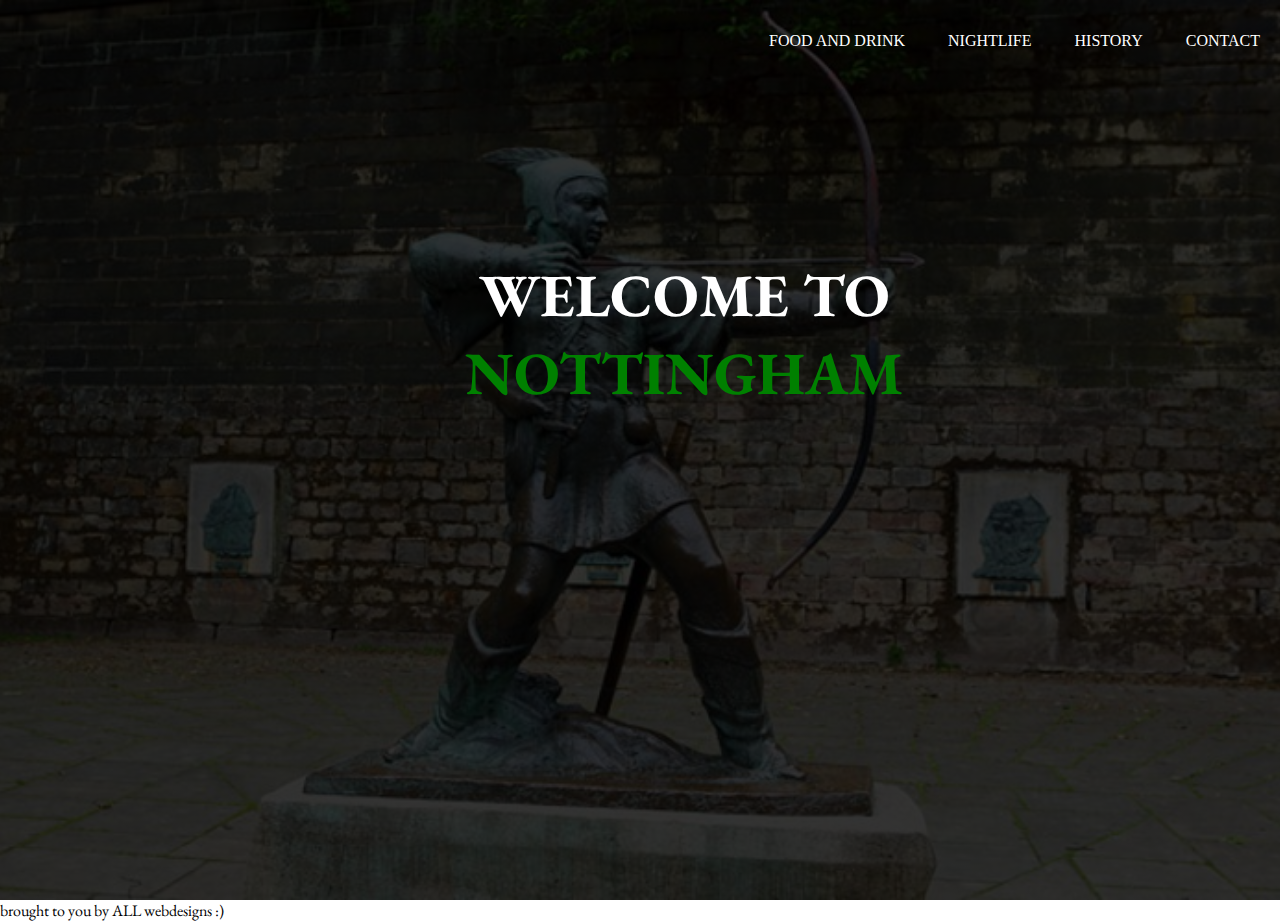
<file: index.html>
<!DOCTYPE html>
<html lang="en">
<head>
    <meta charset="UTF-8">
    <title>WELCOME TO NOTTINGHAM</title>
    <link href="https://fonts.googleapis.com/css2?family=EB+Garamond&display=swap" rel="stylesheet">
    <link rel="stylesheet" href="main.css">  
    <script src="./index.js"><</script>
</head>
<body>
    <header>
    <div class="wrapper">
        
        </div>
<ul class="nav-area">
<li><a href="index2.html">food and drink</a></li>
<li><a href="agata2.html">nightlife</a></li>
<li><a href="#">history</a></li>
<li><a href="#">Contact</a></li>
</ul>
</div>
<div class="welcome-text">
        <h1>
WELCOME TO <span>NOTTINGHAM</span></h1>
 </div>

</header>

brought to you by ALL webdesigns :) 
</body>
</html>
</file>
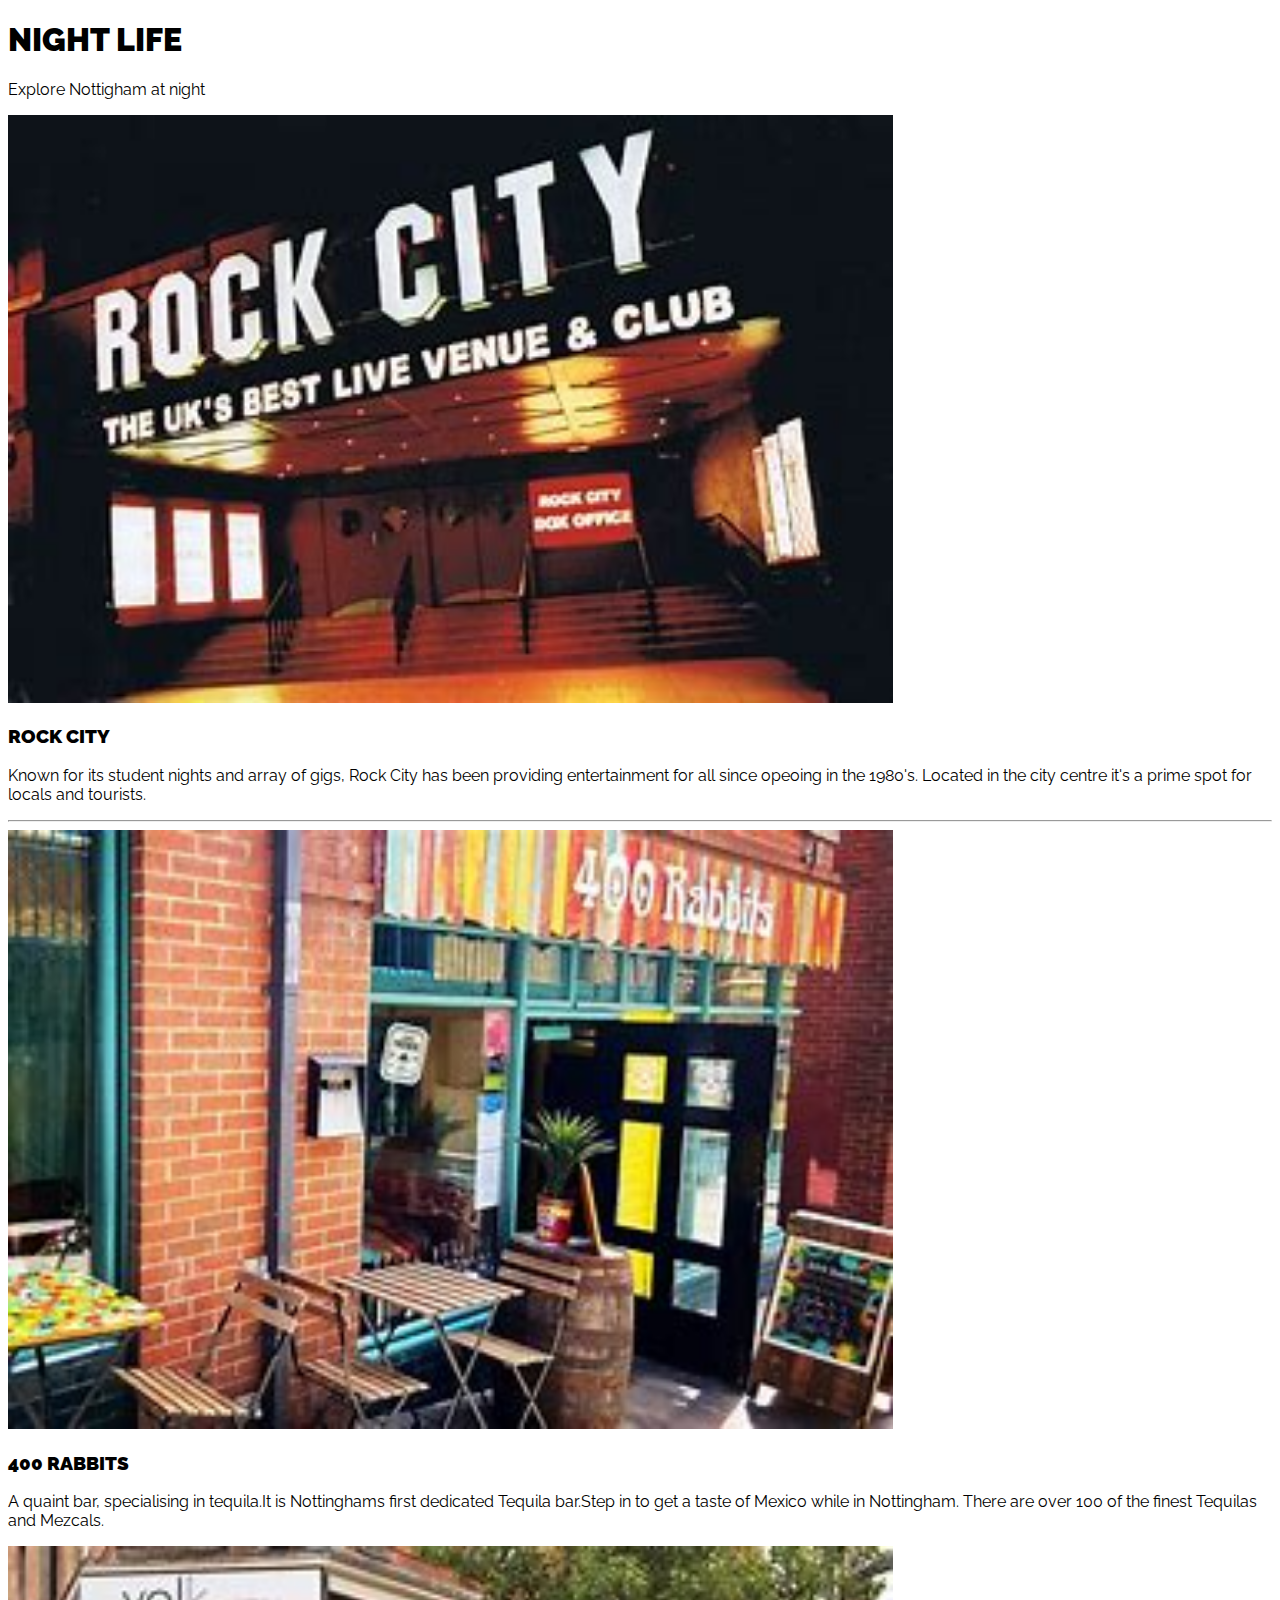
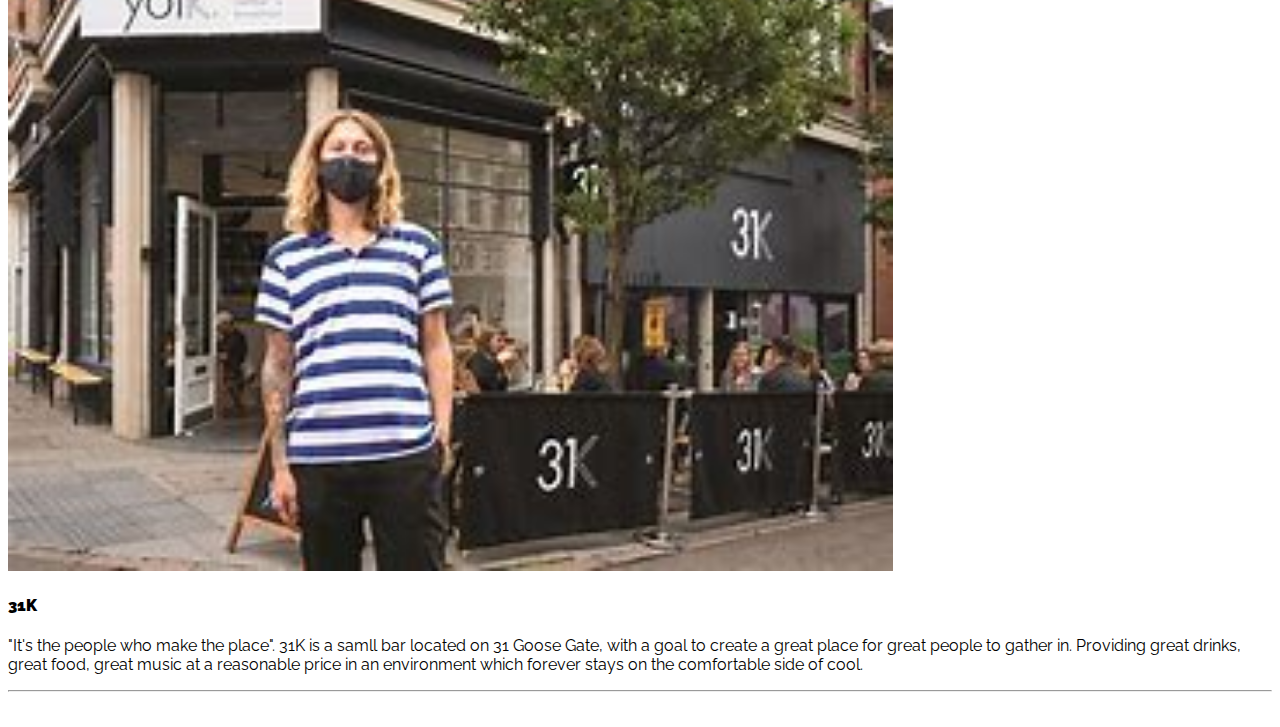
<file: agata.html>
<!DOCTYPE html>
<html>
<title> Template</title>
<meta charset="UTF-8">
<meta name="viewport" content="width=device-width, initial-scale=1">
<link rel="stylesheet" href="https://fonts.googleapis.com/css?family=Raleway">
<style>
body,h1,h2,h3,h4,h5 {font-family: "Raleway", sans-serif}
</style>
<body class="w3-light-grey">

<!-- w3-content defines a container for fixed size centered content, 
and is wrapped around the whole page content, except for the footer in this example -->
<div class="w3-content" style="max-width:1400px">

<!-- Header -->
<header class="w3-container w3-center w3-padding-32"> 
  <h1><b>NIGHT LIFE </b></h1>
  <p>Explore Nottigham at night </p>
</header>

<!-- Grid -->
<div class="w3-row">

<!-- Clubs/ Bars -->
<div class="w3-col l8 s12">
  <!-- Clubs/ Bars -->
  <div class="w3-card-4 w3-margin w3-white">
    <img src="rockcity.jpeg" style="width:70%">
    <div class="w3-container">
      <h3><b>ROCK CITY </b></h3>
    
    </div>

    <div class="w3-container">
      <p> Known for its student nights and array of gigs, Rock City has been providing entertainment for all since opeoing in the 1980's. Located in the city centre it's a prime spot for locals and tourists.</p>
      <div class="w3-row">
        <div class="w3-col m8 s12">
        
        </div>
        
      </div>
    </div>
  </div>
  <hr>

  <!-- 400 rabbits -->
  <div class="w3-card-4 w3-margin w3-white">
  <img src="400rabbits.jpeg" style="width:70%">
    <div class="w3-container">
      <h3><b>400 RABBITS</b></h3>

    </div>

    <div class="w3-container">
      <p>A quaint bar, specialising in tequila.It is Nottinghams first dedicated Tequila bar.Step in to get a taste of Mexico while in Nottingham. There are over 100 of the finest Tequilas and Mezcals.</p>
      <div class="w3-row">
    
        </div>
      </div>
    </div>
  </div>
<!-- END BLOG ENTRIES -->
</div>


  <!-- 31K -->
  <div class="w3-card w3-margin w3-white">
  <img src="31k.jpg" style="width:70%">
    <div class="w3-container">
      <h4><b>31K </b></h4>
      <p>"It's the people who make the place". 31K is a samll bar located on 31 Goose Gate, with a goal to create a great place for great people to gather in. Providing great drinks, great food, great music at a reasonable price in an environment which forever stays on the comfortable side of cool.</p>
      <div class= "w3-row">
        <div class= "w3-col m8 s12">
    </div>
  </div><hr>
  

 

  
<!-- END Introduction Menu -->
</div>

<!-- END GRID -->
</div><br>

<!-- END w3-content -->
</div>



</body>
</html>
</file>
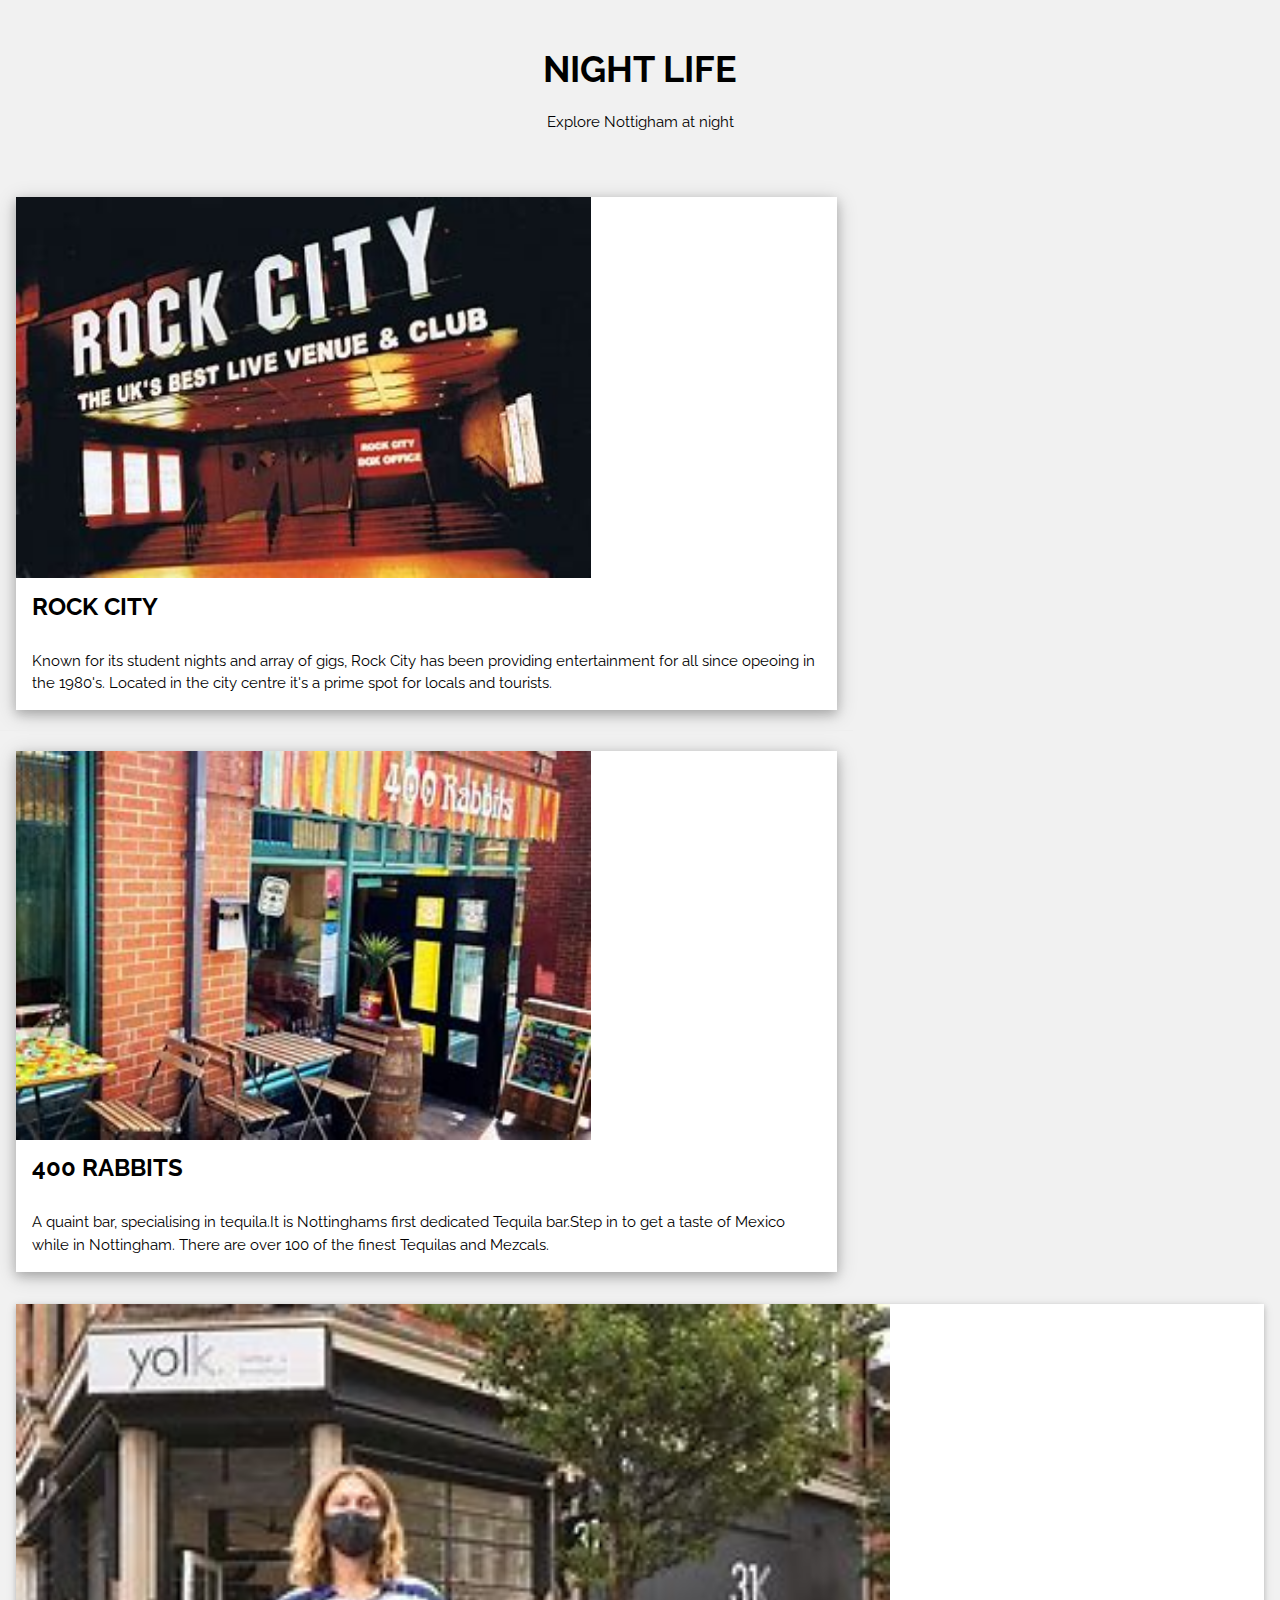
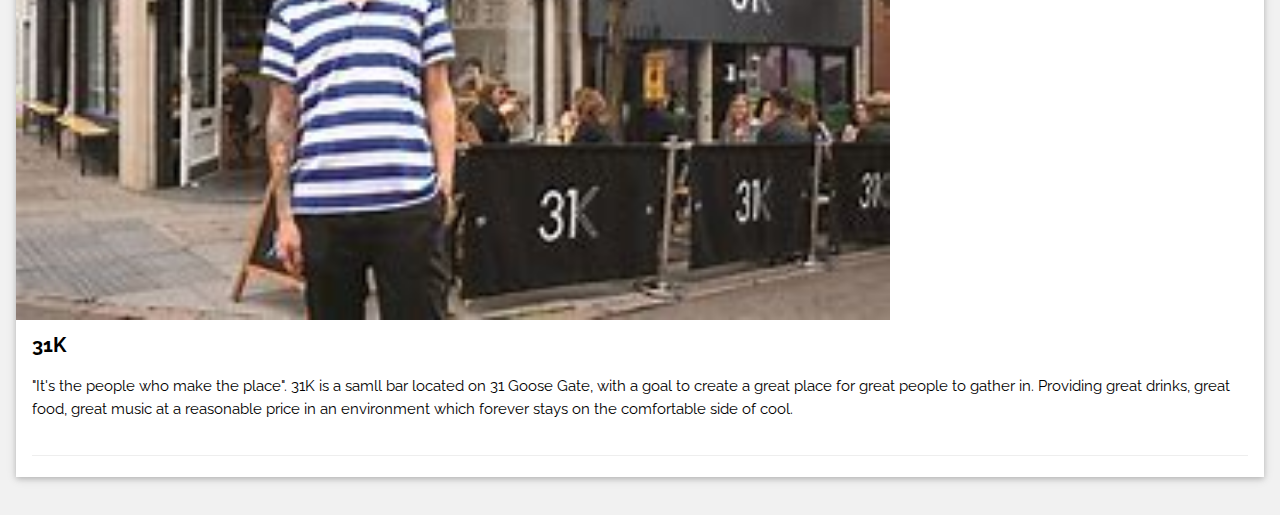
<file: agata2.html>
<!DOCTYPE html>
<html>
<title>W3.CSS Template</title>
<meta charset="UTF-8">
<meta name="viewport" content="width=device-width, initial-scale=1">
<link rel="stylesheet" href="https://www.w3schools.com/w3css/4/w3.css">
<link rel="stylesheet" href="https://fonts.googleapis.com/css?family=Raleway">
<style>
body,h1,h2,h3,h4,h5 {font-family: "Raleway", sans-serif}
</style>
<body class="w3-light-grey">

<!-- w3-content defines a container for fixed size centered content, 
and is wrapped around the whole page content, except for the footer in this example -->
<div class="w3-content" style="max-width:1400px">

<!-- Header -->
<header class="w3-container w3-center w3-padding-32"> 
  <h1><b>NIGHT LIFE </b></h1>
  <p>Explore Nottigham at night </p>
</header>

<!-- Grid -->
<div class="w3-row">

<!-- Clubs/ Bars -->
<div class="w3-col l8 s12">
  <!-- Clubs/ Bars -->
  <div class="w3-card-4 w3-margin w3-white">
    <img src="rockcity.jpeg" style="width:70%">
    <div class="w3-container">
      <h3><b>ROCK CITY </b></h3>
    
    </div>

    <div class="w3-container">
      <p> Known for its student nights and array of gigs, Rock City has been providing entertainment for all since opeoing in the 1980's. Located in the city centre it's a prime spot for locals and tourists.</p>
      <div class="w3-row">
        <div class="w3-col m8 s12">
        
        </div>
        
      </div>
    </div>
  </div>
  <hr>

  <!-- 400 rabbits -->
  <div class="w3-card-4 w3-margin w3-white">
  <img src="400rabbits.jpeg" style="width:70%">
    <div class="w3-container">
      <h3><b>400 RABBITS</b></h3>

    </div>

    <div class="w3-container">
      <p>A quaint bar, specialising in tequila.It is Nottinghams first dedicated Tequila bar.Step in to get a taste of Mexico while in Nottingham. There are over 100 of the finest Tequilas and Mezcals.</p>
      <div class="w3-row">
    
        </div>
      </div>
    </div>
  </div>
<!-- END BLOG ENTRIES -->
</div>


  <!-- 31K -->
  <div class="w3-card w3-margin w3-white">
  <img src="31k.jpg" style="width:70%">
    <div class="w3-container">
      <h4><b>31K </b></h4>
      <p>"It's the people who make the place". 31K is a samll bar located on 31 Goose Gate, with a goal to create a great place for great people to gather in. Providing great drinks, great food, great music at a reasonable price in an environment which forever stays on the comfortable side of cool.</p>
      <div class= "w3-row">
        <div class= "w3-col m8 s12">
    </div>
  </div><hr>
  

 

  
<!-- END Introduction Menu -->
</div>

<!-- END GRID -->
</div><br>

<!-- END w3-content -->
</div>



</body>
</html>
</file>
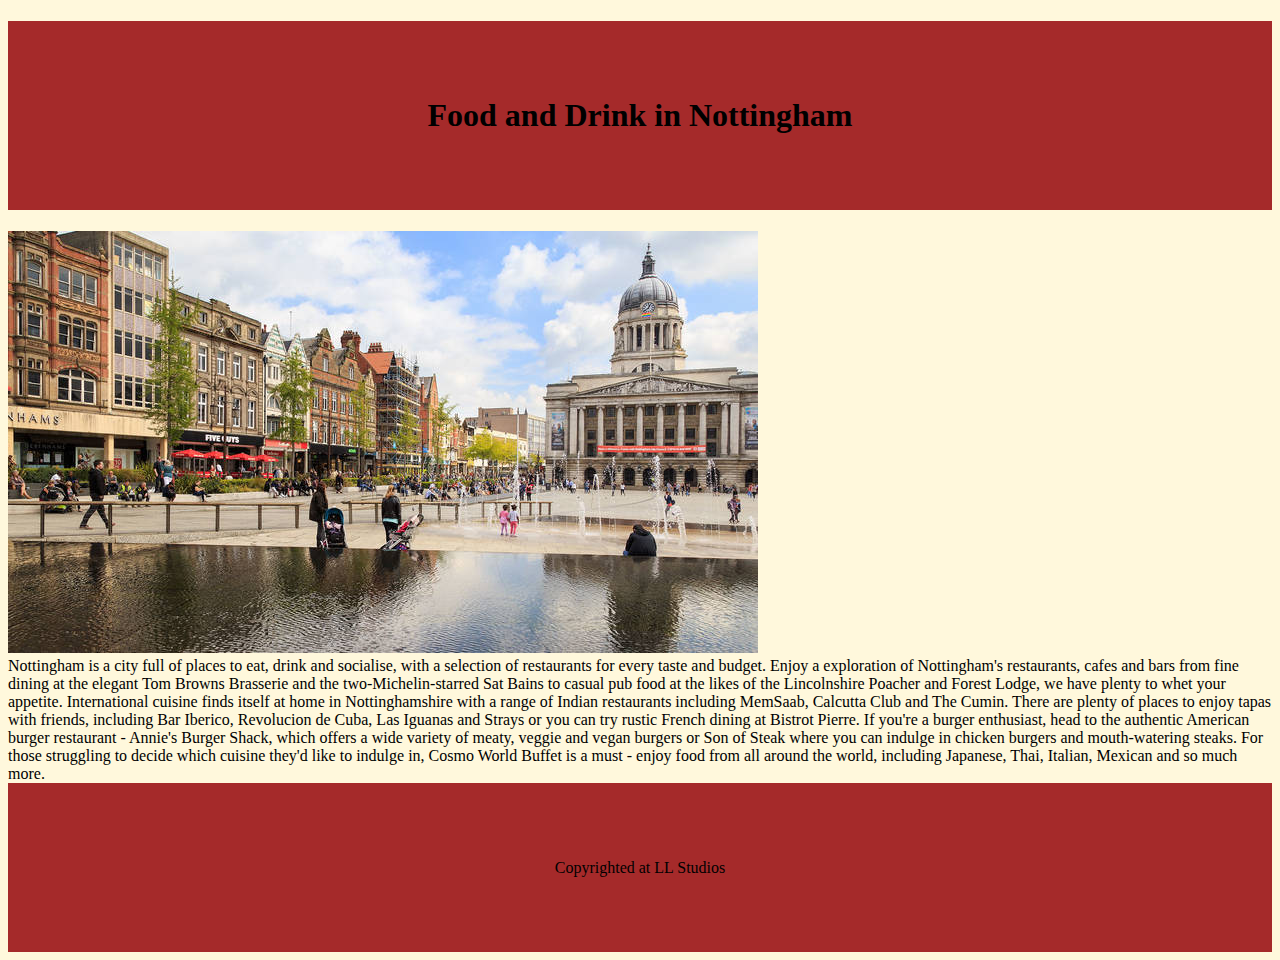
<file: index2.html>
<!DOCTYPE html>
<html lang="en">
   
  <head>
    <title>Functions</title>
    <script src="./index.js"></script>
  </head>
  <body>
    <h1>Food and Drink in Nottingham</h1>
    <img src="Nottinghamcentre.jpg">
    <br>
    <p1> Nottingham is a city full of places to eat, drink and socialise, with a selection of restaurants for every taste and budget. Enjoy a exploration of Nottingham's restaurants, cafes and bars from fine dining at the elegant Tom Browns Brasserie and the two-Michelin-starred Sat Bains to casual pub food at the likes of the Lincolnshire Poacher and Forest Lodge, we have plenty to whet your appetite.
International cuisine finds itself at home in Nottinghamshire with a range of Indian restaurants including MemSaab, Calcutta Club and The Cumin. There are plenty of places to enjoy tapas with friends, including Bar Iberico, Revolucion de Cuba, Las Iguanas and Strays or you can try rustic French dining at Bistrot Pierre. If you're a burger enthusiast, head to the authentic American burger restaurant - Annie's Burger Shack, which offers a wide variety of meaty, veggie and vegan burgers or Son of Steak where you can indulge in chicken burgers and mouth-watering steaks.
For those struggling to decide which cuisine they'd like to indulge in, Cosmo World Buffet is a must - enjoy food from all around the world, including Japanese, Thai, Italian, Mexican and so much more.</p1>
    <footer>Copyrighted at LL Studios</footer>
    <style>
      h1 {
        background-color: brown;
        color:black;
        text-align: center;
        font-weight: 50px;
        padding-top: 2cm;
        padding-bottom: 2cm;
      }
       
      footer {
        background-color: brown;
        color: black;
        font-weight: 30px;
        text-align: center;
        padding-top: 2cm;
        padding-bottom: 2cm;
      }
      
      body {
        background-color:cornsilk;
      }

    </style>
  </body>
</html>
</file>
<file: main.css>
* {
	margin: 0;
	padding: 0;
}
body {
	font-family: 'EB Garamond', sans-serif;
}
.wrapper {
	width: 1170px;
	margin: auto;
}
header {
	background: linear-gradient(rgba(0, 0, 0, 0.8), rgba(0, 0, 0, 0.8)), url("nottingham.jpg");
	height: 100vh;
	-webkit-background-size: cover;
	background-size: cover;
	background-position: center center;
	position: relative;
}
.nav-area {
	float: right;
	list-style: none;
	margin-top: 30px;
}
.nav-area li {
	display: inline-block;
}
.nav-area li a {
	color: #fff;
	text-decoration: none;
	padding: 5px 20px;
	font-family: EB;
	font-size: 16px;
	text-transform: uppercase;
}
.nav-area li a:hover {
	background: #fff;
	color: #333;
}
.logo {
	float: left;
}
.logo img {
	width: 20%;
	padding: 15px 0;
}
.welcome-text {
	position: absolute;
	width: 600px;
	height: 300px;
	margin: 20% 30%;
	text-align: center;
}
.welcome-text h1 {
	text-align: center;
	color: #fff;
	text-transform: uppercase;
	font-size: 60px;
}
.welcome-text h1 span {
	color: green;
}
.welcome-text a {
	border: 1px solid #fff;
	padding: 10px 25px;
	text-decoration: none;
	text-transform: uppercase;
	font-size: 14px;
	margin-top: 20px;
	display: inline-block;
	color: #fff;
}
.welcome-text a:hover {
	background: #fff;
	color: #333;
}

/*resposive*/

@media (max-width:600px) {
	.wrapper {
		width: 100%;
	}
	.logo {
		float: none;
		width: 50%;
		text-align: center;
		margin: auto;
	}
	img {
		width: 100%;
	}
	.nav-area {
		float: none;
		margin-top: 0;
	}
	.nav-area li a {
		padding: 5px;
		font-size: 11px;
	}
	.nav-area {
		text-align: center;
	}
	.welcome-text {
		width: 100%;
		height: auto;
		margin: 30% 0;
	}
	.welcome-text h1 {
		font-size: 30px;
	}
}
</file>
